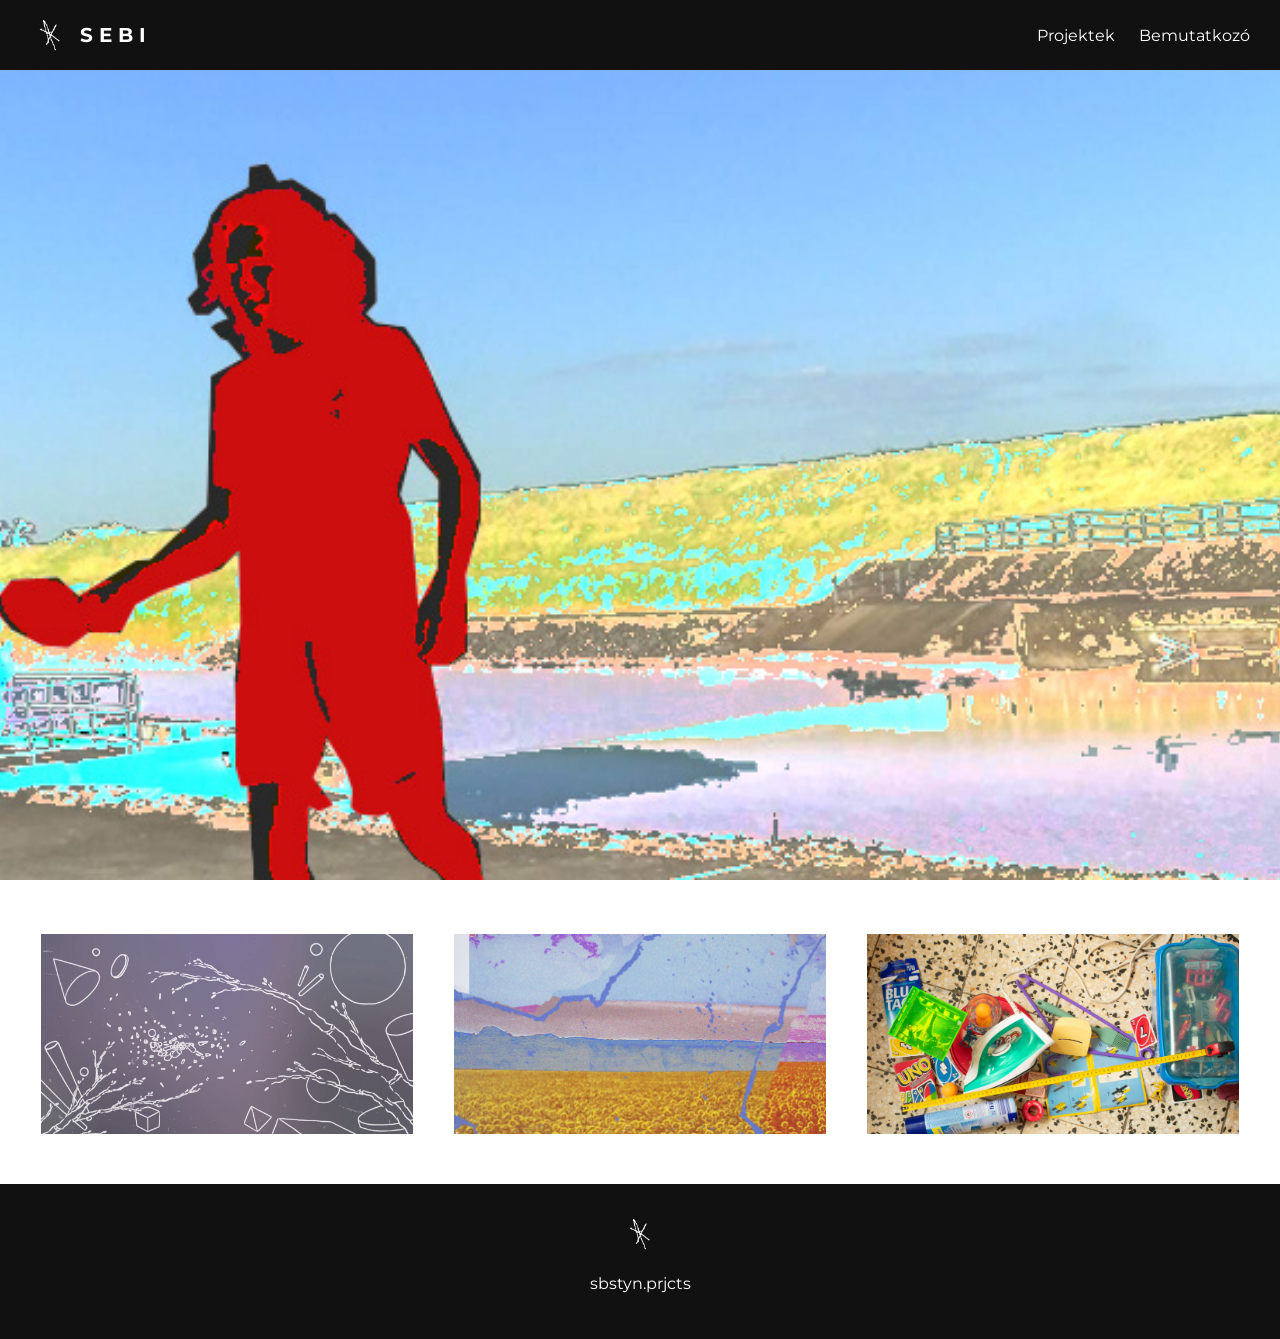
<file: index.html>
<!DOCTYPE html>
<html lang="hu">
<head>
    <meta name="viewport" content="width=device-width, initial-scale=1.0">
    <link href="https://fonts.googleapis.com/css2?family=Montserrat:ital,wght@0,100..900;1,100..900&display=swap" rel="stylesheet">
    <meta charset="UTF-8">
    <title>S E B I</title>
    <link rel="stylesheet" href="style.css">
</head>
<body>

    <!-- FEJLÉC -->
    <header>
        <div class="logo">
            <img src="images/logo.png" alt="Logo">
            <a href="index.html">S E B I</a>
        </div>

        <nav>
            <a href="projektek.html">Projektek</a>
            <a href="about.html">Bemutatkozó</a>
        </nav>
    </header>

    <!-- HERO KÉP -->
    <section class="hero">
        <img src="images/hero.jpg" alt="Fő kép">
    </section>

    <!-- KATEGÓRIÁK -->
    <section class="categories">

        <div class="card">
    <a href="animacio.html">
        <div class="image-wrapper">
            <img src="images/anim.jpg">
            <div class="overlay">
                <h2>Animáció</h2>
            </div>
        </div>
    </a>
</div>

        <div class="card">
    <a href="grafika.html">
        <div class="image-wrapper">
            <img src="images/grafika.jpg">
            <div class="overlay">
                <h2>Grafika</h2>
            </div>
        </div>
    </a>
</div>

        <div class="card">
    <a href="foto.html">
        <div class="image-wrapper">
            <img src="images/foto.jpg">
            <div class="overlay">
                <h2>Fotó</h2>
            </div>
        </div>
    </a>
</div>

    </section>

    <!-- LÁBLÉC -->
    <footer>
        <img src="images/logo.png" alt="Logo">
        <p>sbstyn.prjcts</p>
    </footer>

</body>
</html>
</file>
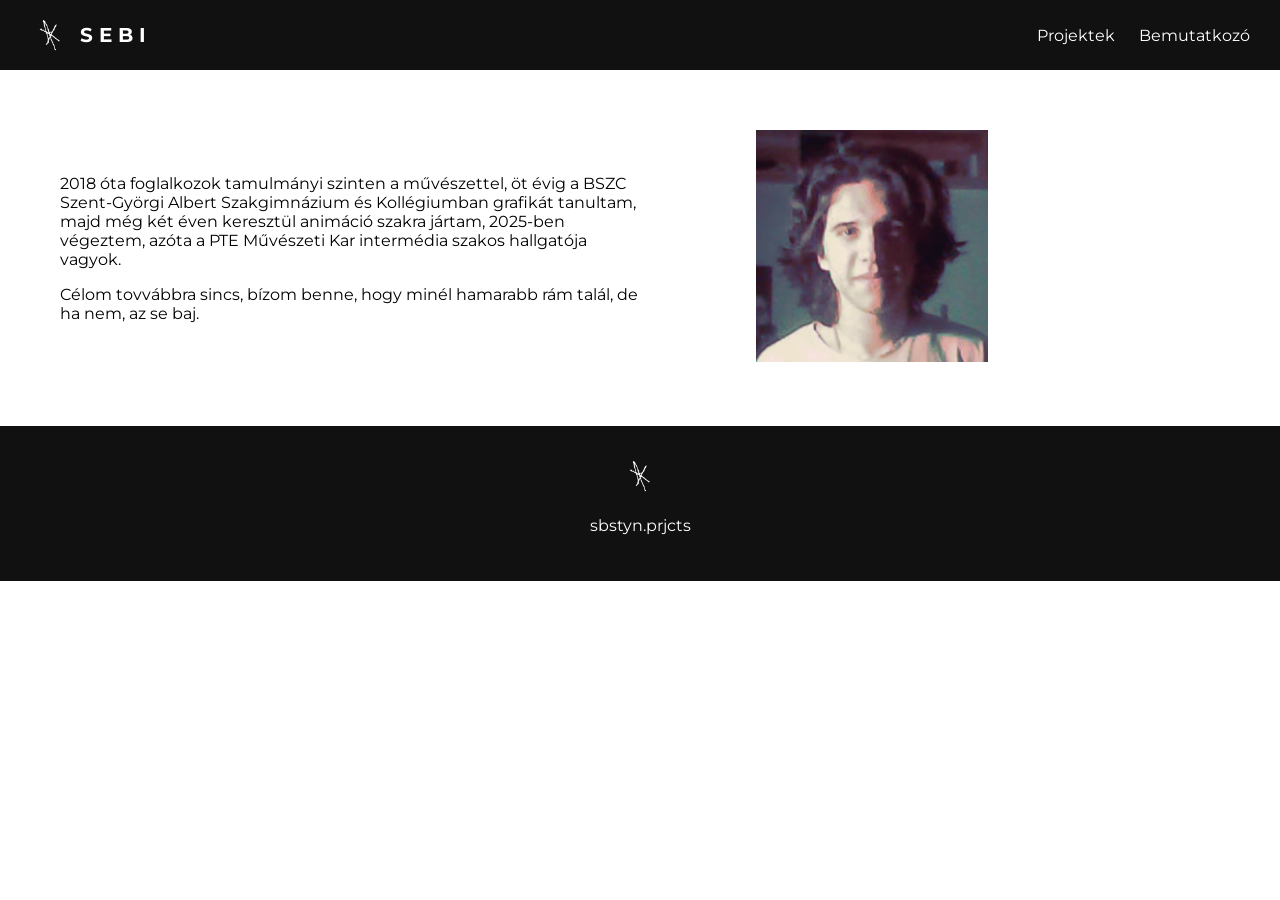
<file: about.html>
<!DOCTYPE html>
<html lang="hu">
<head>
    <meta name="viewport" content="width=device-width, initial-scale=1.0">
    <link href="https://fonts.googleapis.com/css2?family=Montserrat:ital,wght@0,100..900;1,100..900&display=swap" rel="stylesheet">
    <meta charset="UTF-8">
    <title>Bemutatkozó</title>
    <link rel="stylesheet" href="style.css">
</head>
<body>

<header>
    <div class="logo">
        <img src="images/logo.png">
        <a href="index.html">S E B I</a>
    </div>

    <nav>
        <a href="projektek.html">Projektek</a>
        <a href="about.html">Bemutatkozó</a>
    </nav>
</header>

<section class="about">

    <div class="about-text">
        <p>
            2018 óta foglalkozok tamulmányi szinten a művészettel,
            öt évig a BSZC Szent-Györgi Albert Szakgimnázium és Kollégiumban grafikát tanultam,
            majd még két éven keresztül animáció szakra jártam, 2025-ben végeztem,
            azóta a PTE Művészeti Kar intermédia szakos hallgatója vagyok.
        </p>

        <p>
            Célom tovvábbra sincs, bízom benne, hogy minél hamarabb rám talál,
            de ha nem, az se baj.
        </p>
    </div>

    <div class="about-image">
        <img src="images/me.jpg" alt="Rólam kép">
    </div>

</section>

<footer>
    <img src="images/logo.png">
    <p>sbstyn.prjcts</p>
</footer>

</body>
</html>
</file>
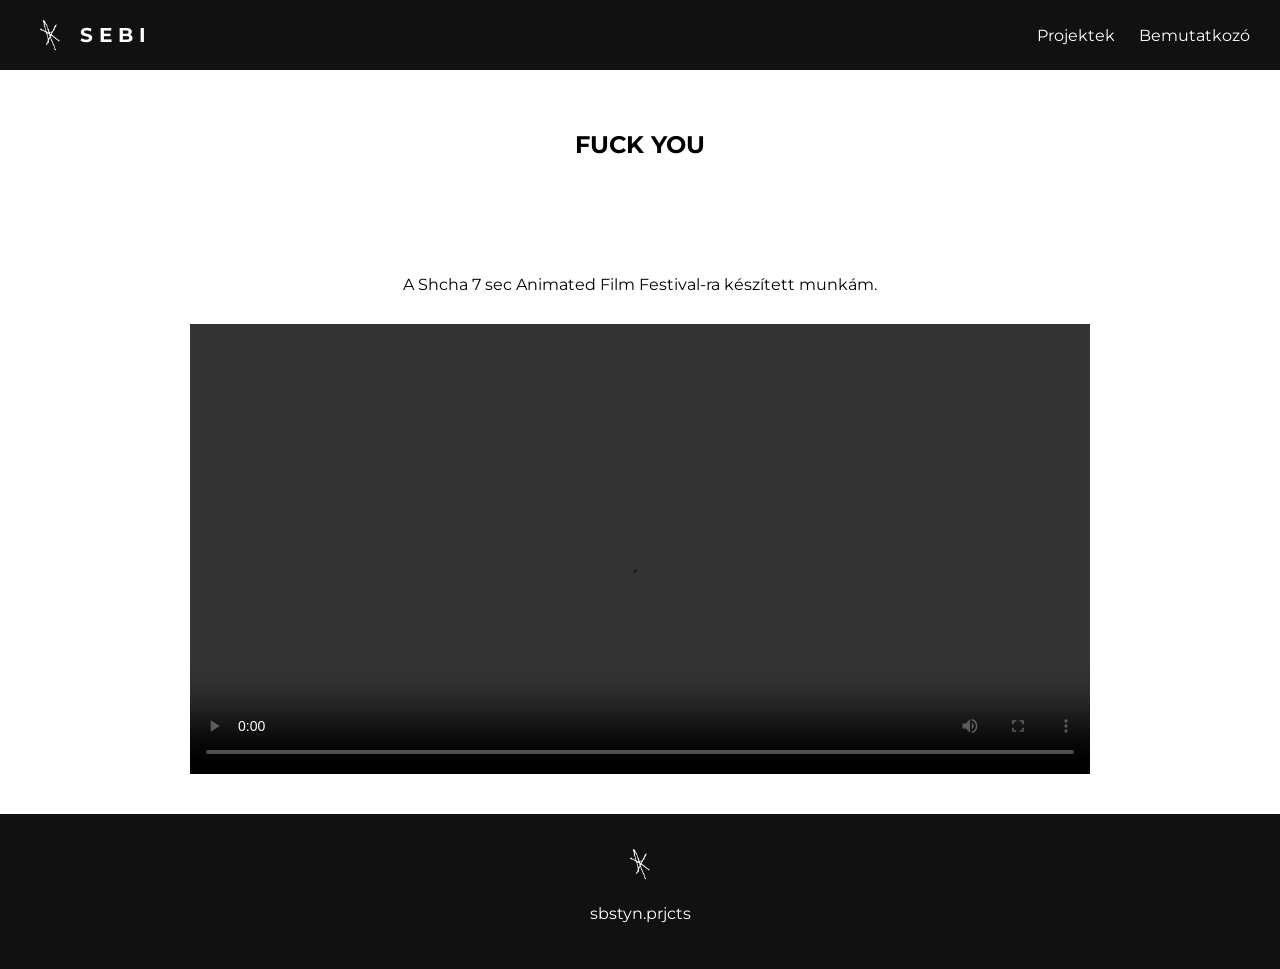
<file: animacio-projekt1.html>
<!DOCTYPE html>
<html lang="hu">
<head>
    <meta name="viewport" content="width=device-width, initial-scale=1.0">
    <link href="https://fonts.googleapis.com/css2?family=Montserrat:ital,wght@0,100..900;1,100..900&display=swap" rel="stylesheet">
    <meta charset="UTF-8">
    <title>FUCK YOU</title>
    <link rel="stylesheet" href="style.css">
</head>
<body>

<header>
    <div class="logo">
        <img src="images/logo.png">
        <a href="index.html">S E B I</a>
    </div>

    <nav>
        <a href="projektek.html">Projektek</a>
        <a href="#">Bemutatkozó</a>
    </nav>
</header>

<section class="page-title">
    <h1>FUCK YOU</h1>
</section>

<section class="project-detail">

    <p class="description">
        A Shcha 7 sec Animated Film Festival-ra készített munkám.
    </p>

    <div class="gallery">
        <video controls width="100%">
            <source src="videos/animacio.mp4" type="video/mp4">
        </video>
    </div>

</section>

<footer>
    <img src="images/logo.png">
    <p>sbstyn.prjcts</p>
</footer>

</body>
</html>
</file>
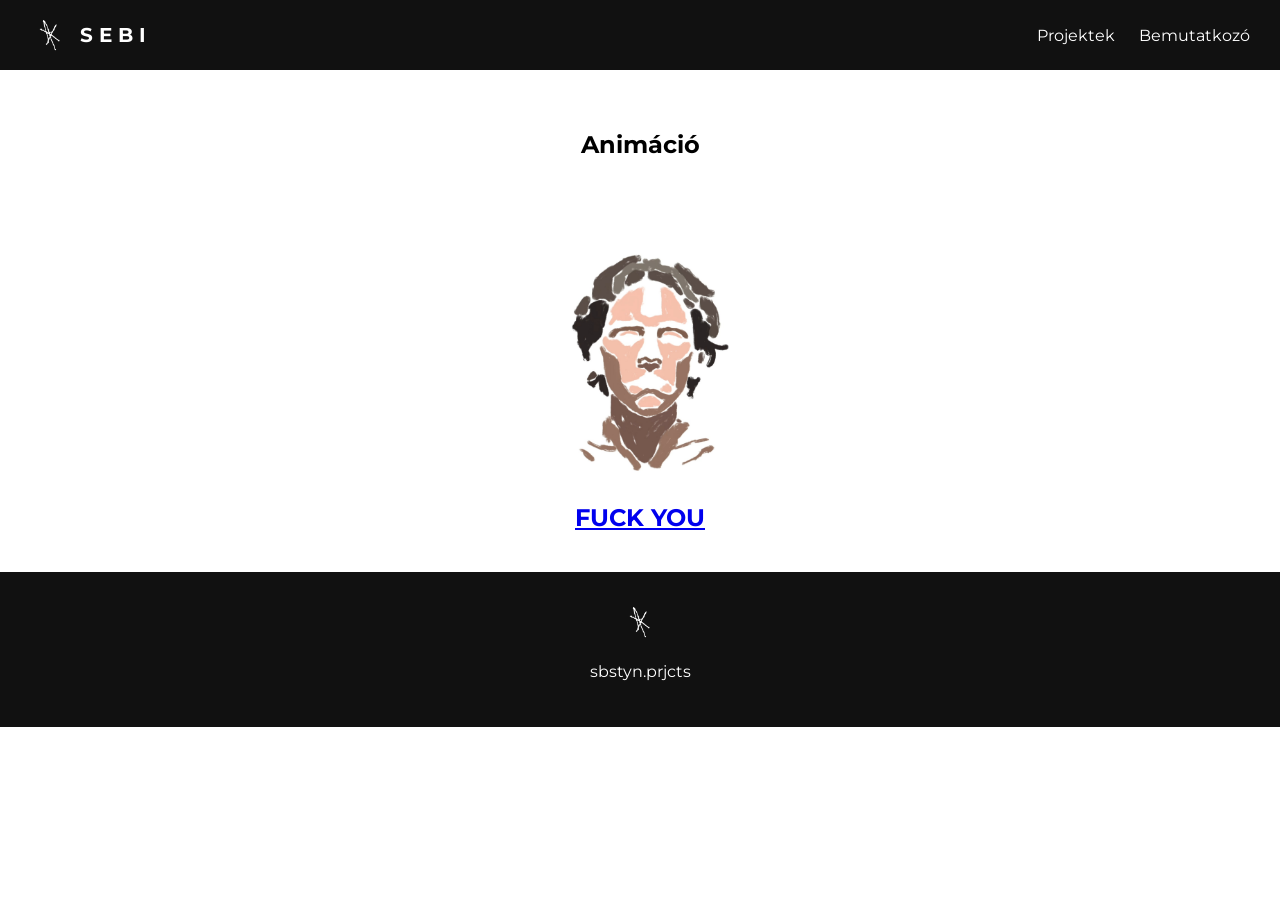
<file: animacio.html>
<!DOCTYPE html>
<html lang="hu">
<head>
    <meta name="viewport" content="width=device-width, initial-scale=1.0">
    <link href="https://fonts.googleapis.com/css2?family=Montserrat:ital,wght@0,100..900;1,100..900&display=swap" rel="stylesheet">
    <meta charset="UTF-8">
    <title>Animációk</title>
    <link rel="stylesheet" href="style.css">
</head>
<body>

<header>
    <div class="logo">
        <img src="images/logo.png">
        <a href="index.html">S E B I</a>
    </div>

    <nav>
        <a href="projektek.html">Projektek</a>
        <a href="about.html">Bemutatkozó</a>
    </nav>
</header>

<section class="page-title">
    <h1>Animáció</h1>
</section>

<section class="projects">

    <div class="project-card">
        <a href="animacio-projekt1.html">
            <img src="images/anim1.jpg">
            <h2>FUCK YOU</h2>
        </a>
    </div>

</section>

<footer>
    <img src="images/logo.png">
    <p>sbstyn.prjcts</p>
</footer>

</body>
</html>
</file>
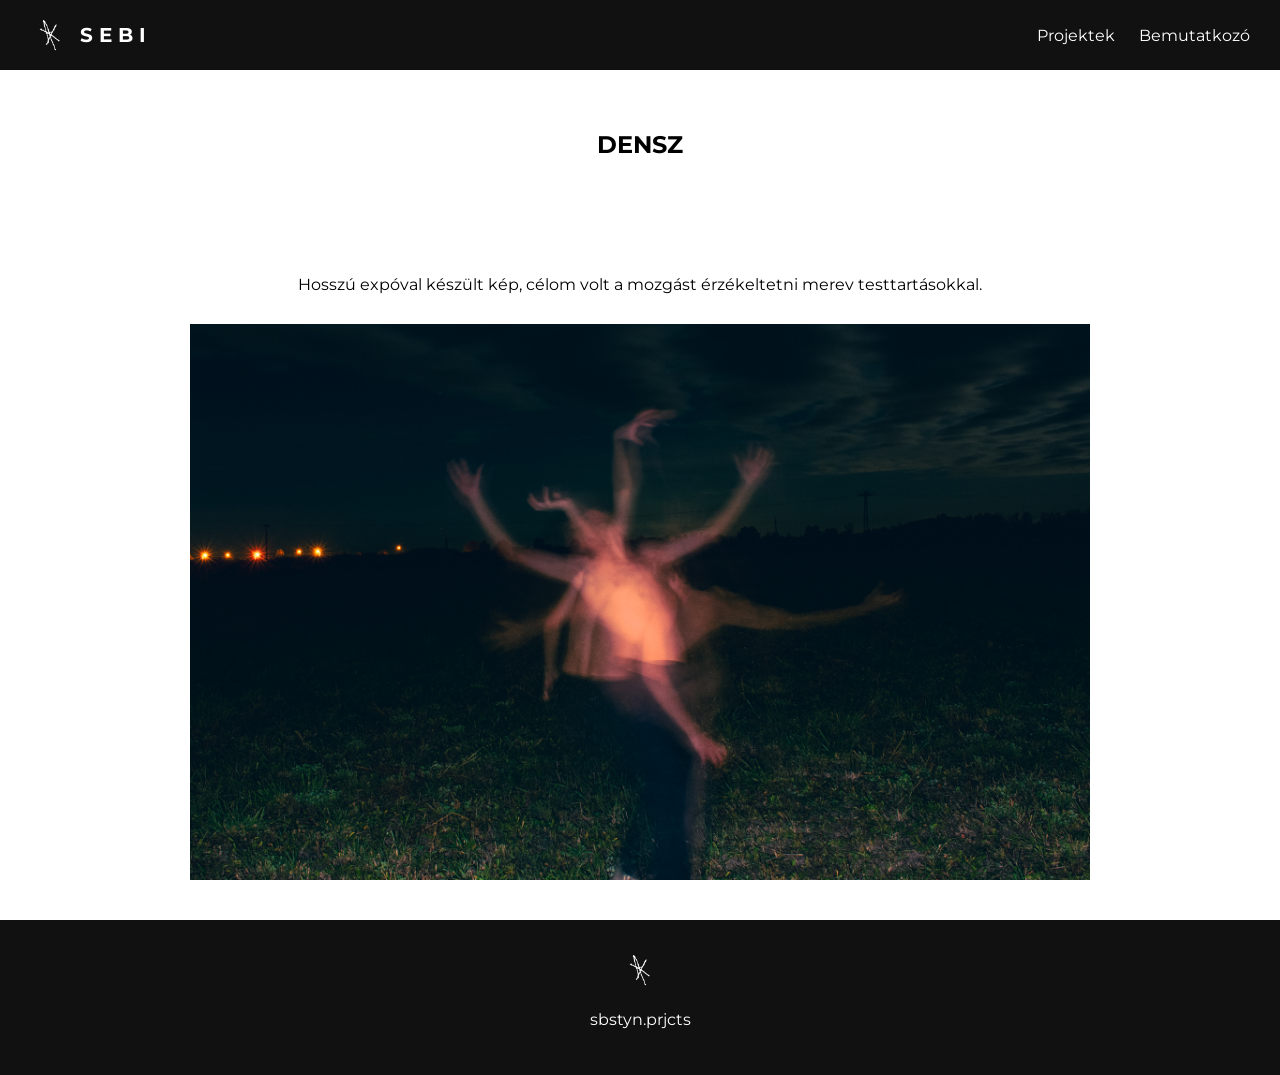
<file: foto-projekt1.html>
<!DOCTYPE html>
<html lang="hu">
<head>
    <meta name="viewport" content="width=device-width, initial-scale=1.0">
    <link href="https://fonts.googleapis.com/css2?family=Montserrat:ital,wght@0,100..900;1,100..900&display=swap" rel="stylesheet">
    <meta charset="UTF-8">
    <title>DENSZ</title>
    <link rel="stylesheet" href="style.css">
</head>
<body>

<header>
    <div class="logo">
        <img src="images/logo.png">
        <a href="index.html">S E B I</a>
    </div>

    <nav>
        <a href="projektek.html">Projektek</a>
        <a href="#">Bemutatkozó</a>
    </nav>
</header>

<section class="page-title">
    <h1>DENSZ</h1>
</section>

<section class="project-detail">

    <p class="description">
        Hosszú expóval készült kép, célom volt a mozgást érzékeltetni merev testtartásokkal.
    </p>

    <div class="gallery">
        <img src="images/foto1.jpg">
        
    </div>

</section>

<footer>
    <img src="images/logo.png">
    <p>sbstyn.prjcts</p>
</footer>

<!-- LIGHTBOX -->
<div id="lightbox">
    <span id="close">&times;</span>
    <img id="lightbox-img">
</div>

<script src="script.js"></script>

</body>
</html>
</file>
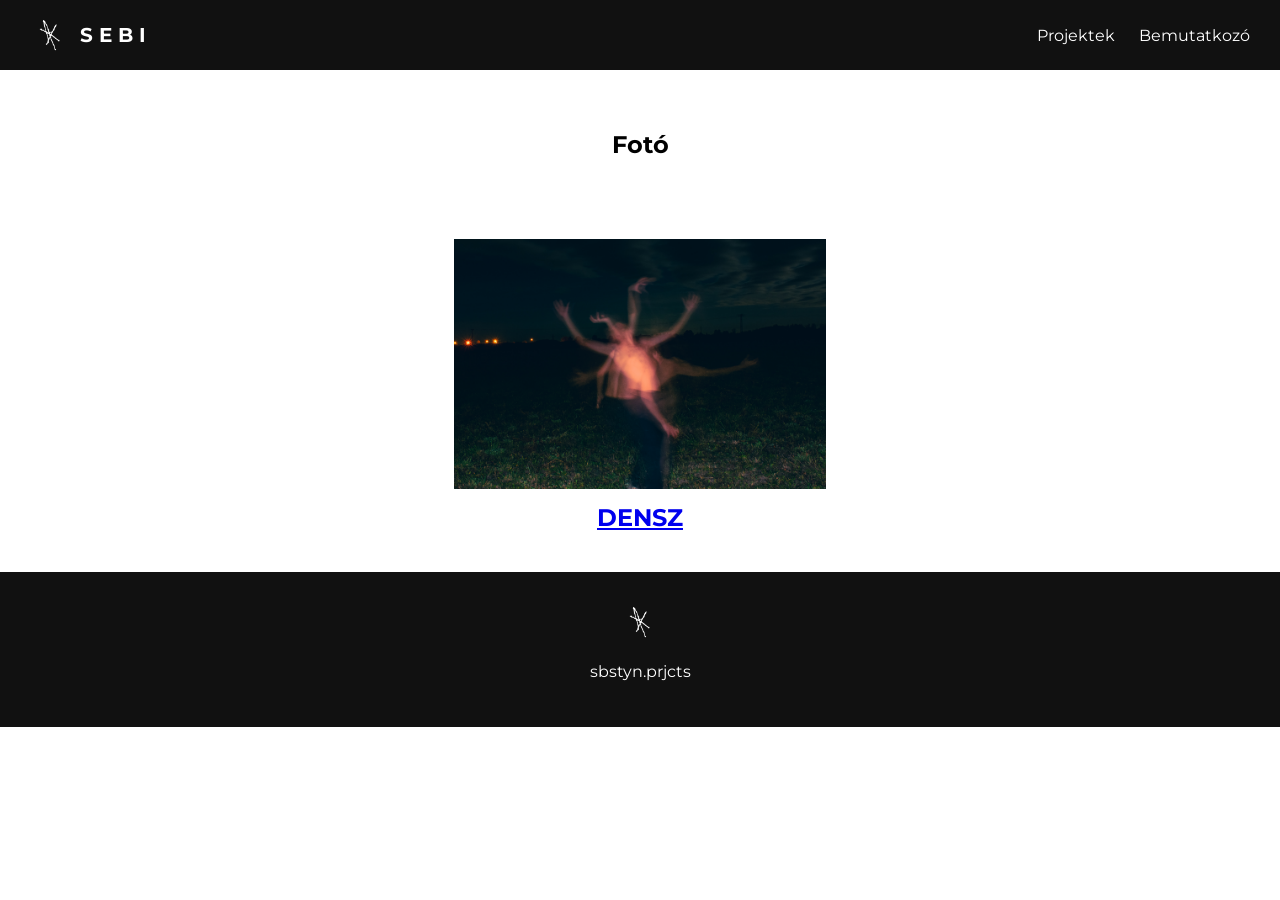
<file: foto.html>
<!DOCTYPE html>
<html lang="hu">
<head>
    <meta name="viewport" content="width=device-width, initial-scale=1.0">
    <link href="https://fonts.googleapis.com/css2?family=Montserrat:ital,wght@0,100..900;1,100..900&display=swap" rel="stylesheet">
    <meta charset="UTF-8">
    <title>Fotók</title>
    <link rel="stylesheet" href="style.css">
</head>
<body>

<header>
    <div class="logo">
        <img src="images/logo.png">
        <a href="index.html">S E B I</a>
    </div>

    <nav>
        <a href="projektek.html">Projektek</a>
        <a href="about.html">Bemutatkozó</a>
    </nav>
</header>

<section class="page-title">
    <h1>Fotó</h1>
</section>

<section class="projects">

    <div class="project-card">
        <a href="foto-projekt1.html">
            <img src="images/foto1.jpg">
            <h2>DENSZ</h2>
        </a>
    </div>

</section>

<footer>
    <img src="images/logo.png">
    <p>sbstyn.prjcts</p>
</footer>

</body>
</html>
</file>
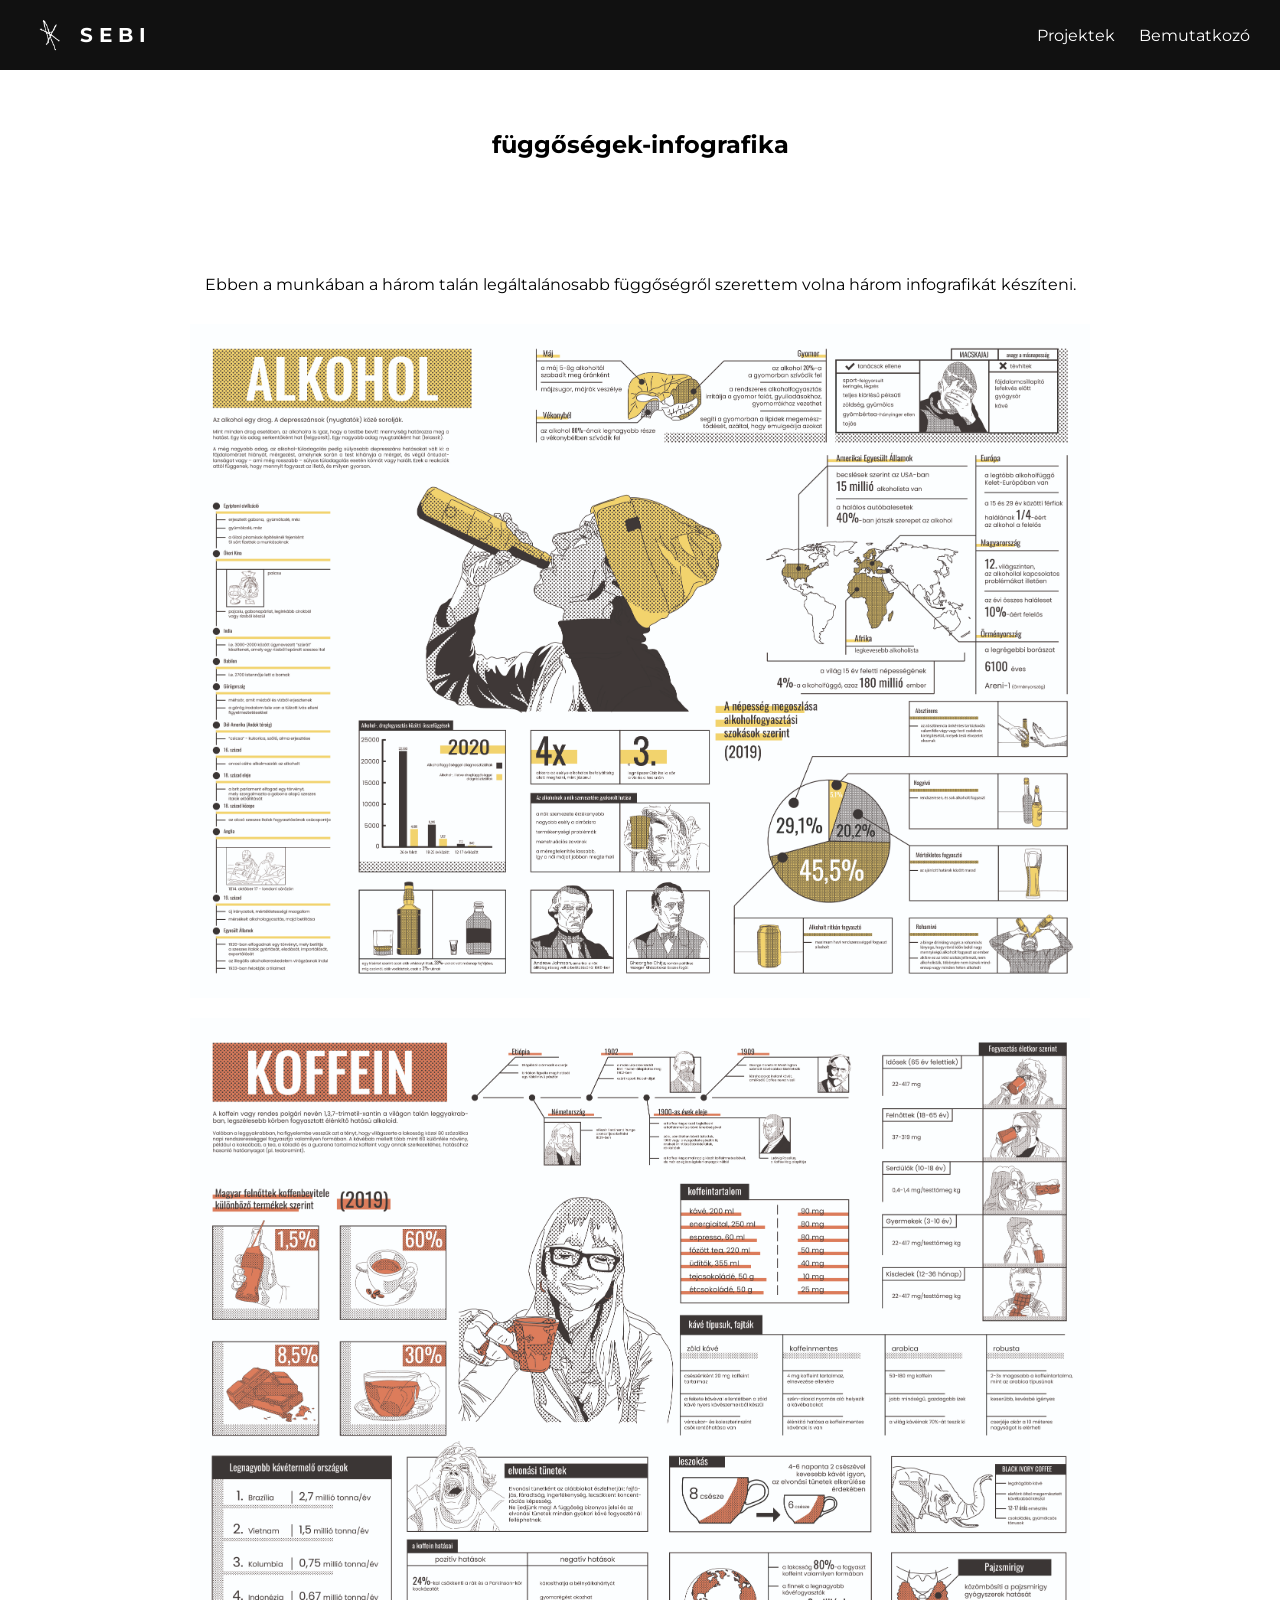
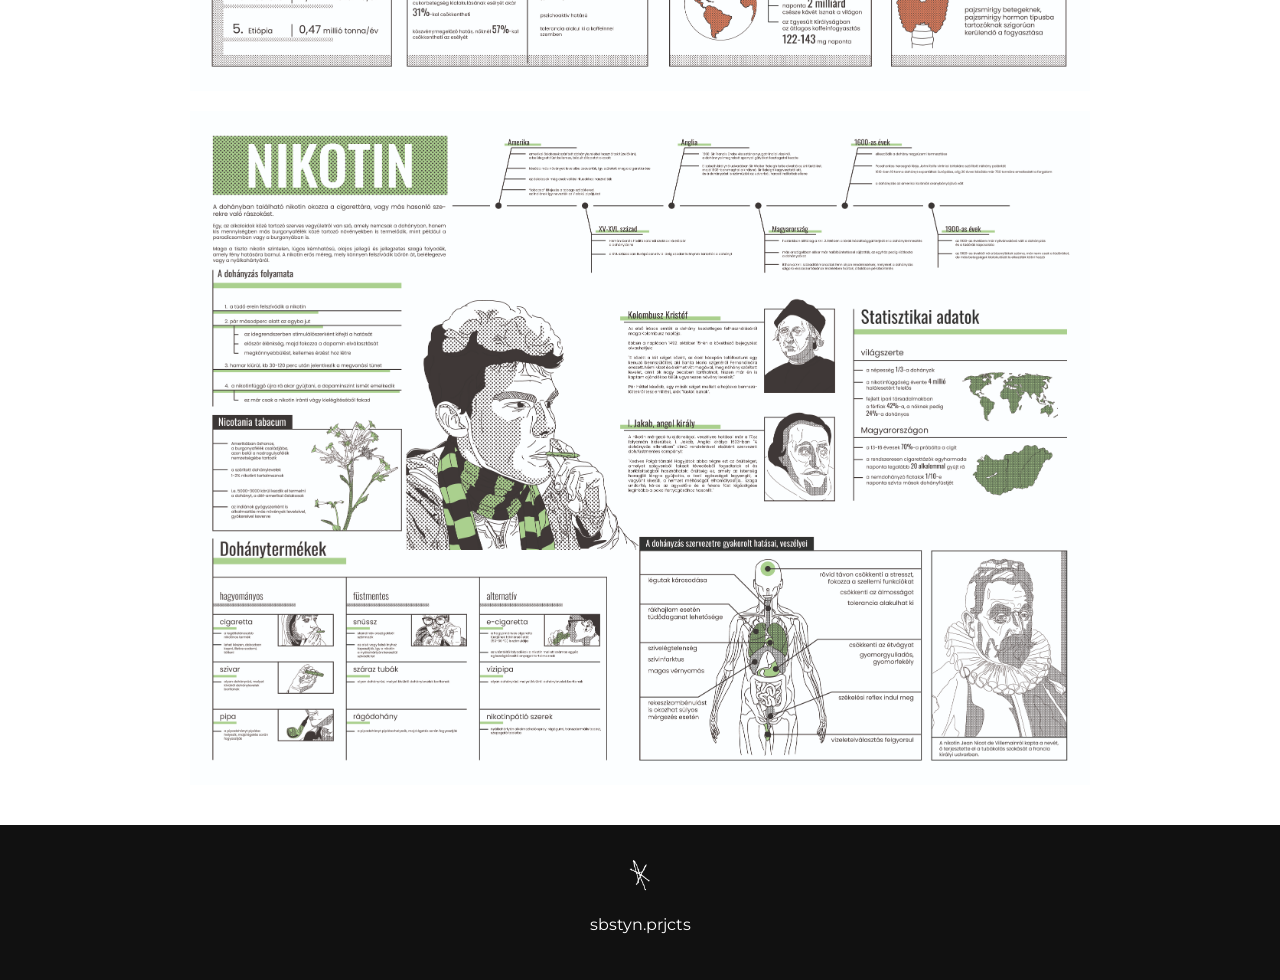
<file: grafika-projekt1.html>
<!DOCTYPE html>
<html lang="hu">
<head>
    <meta name="viewport" content="width=device-width, initial-scale=1.0">
    <link href="https://fonts.googleapis.com/css2?family=Montserrat:ital,wght@0,100..900;1,100..900&display=swap" rel="stylesheet">
    <meta charset="UTF-8">
    <title>függőségek-infografika</title>
    <link rel="stylesheet" href="style.css">
</head>
<body>

<header>
    <div class="logo">
        <img src="images/logo.png">
        <a href="index.html">S E B I</a>
    </div>

    <nav>
        <a href="projektek.html">Projektek</a>
        <a href="#">Bemutatkozó</a>
    </nav>
</header>

<section class="page-title">
    <h1>függőségek-infografika</h1>
</section>

<section class="project-detail">

    <p class="description">
        Ebben a munkában a három talán legáltalánosabb függőségről szerettem volna három infografikát készíteni.
    </p>

    <div class="gallery">
        <img src="images/grafika1.jpg">
        <img src="images/grafika2.jpg">
        <img src="images/grafika3.jpg">
    </div>

</section>

<footer>
    <img src="images/logo.png">
    <p>sbstyn.prjcts</p>
</footer>

    <!-- LIGHTBOX -->
<div id="lightbox">
    <span id="close">&times;</span>
    <img id="lightbox-img">
</div>

<script src="script.js"></script>
    
</body>
</html>
</file>
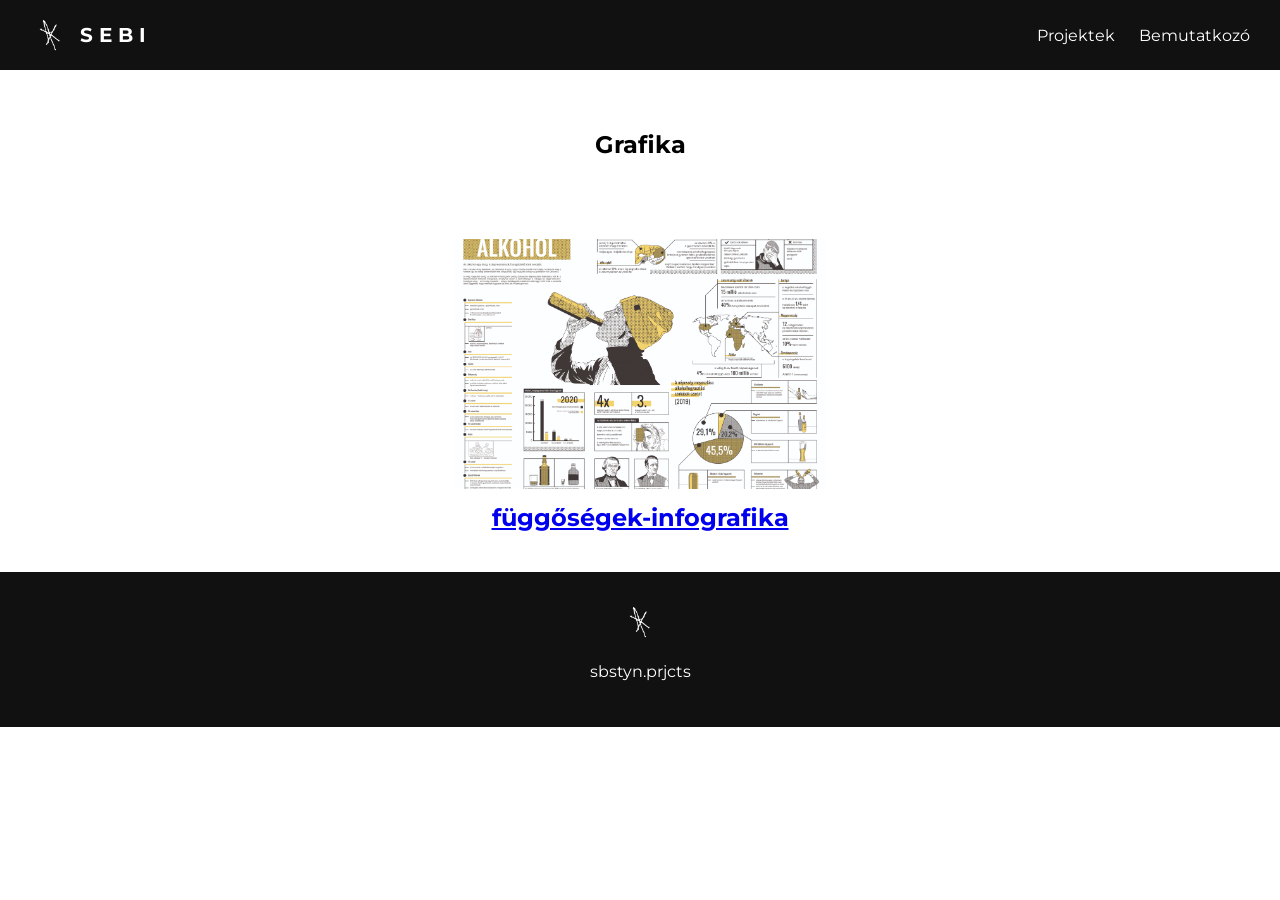
<file: grafika.html>
<!DOCTYPE html>
<html lang="hu">
<head>
    <meta name="viewport" content="width=device-width, initial-scale=1.0">
    <link href="https://fonts.googleapis.com/css2?family=Montserrat:ital,wght@0,100..900;1,100..900&display=swap" rel="stylesheet">
    <meta charset="UTF-8">
    <title>Grafika</title>
    <link rel="stylesheet" href="style.css">
</head>
<body>

<header>
    <div class="logo">
        <img src="images/logo.png">
        <a href="index.html">S E B I</a>
    </div>

    <nav>
        <a href="projektek.html">Projektek</a>
        <a href="about.html">Bemutatkozó</a>
    </nav>
</header>

<section class="page-title">
    <h1>Grafika</h1>
</section>

<section class="projects">

    <div class="project-card">
        <a href="grafika-projekt1.html">
            <img src="images/grafika1.jpg">
            <h2>függőségek-infografika</h2>
        </a>
    </div>

</section>

<footer>
    <img src="images/logo.png">
    <p>sbstyn.prjcts</p>
</footer>

</body>
</html>
</file>
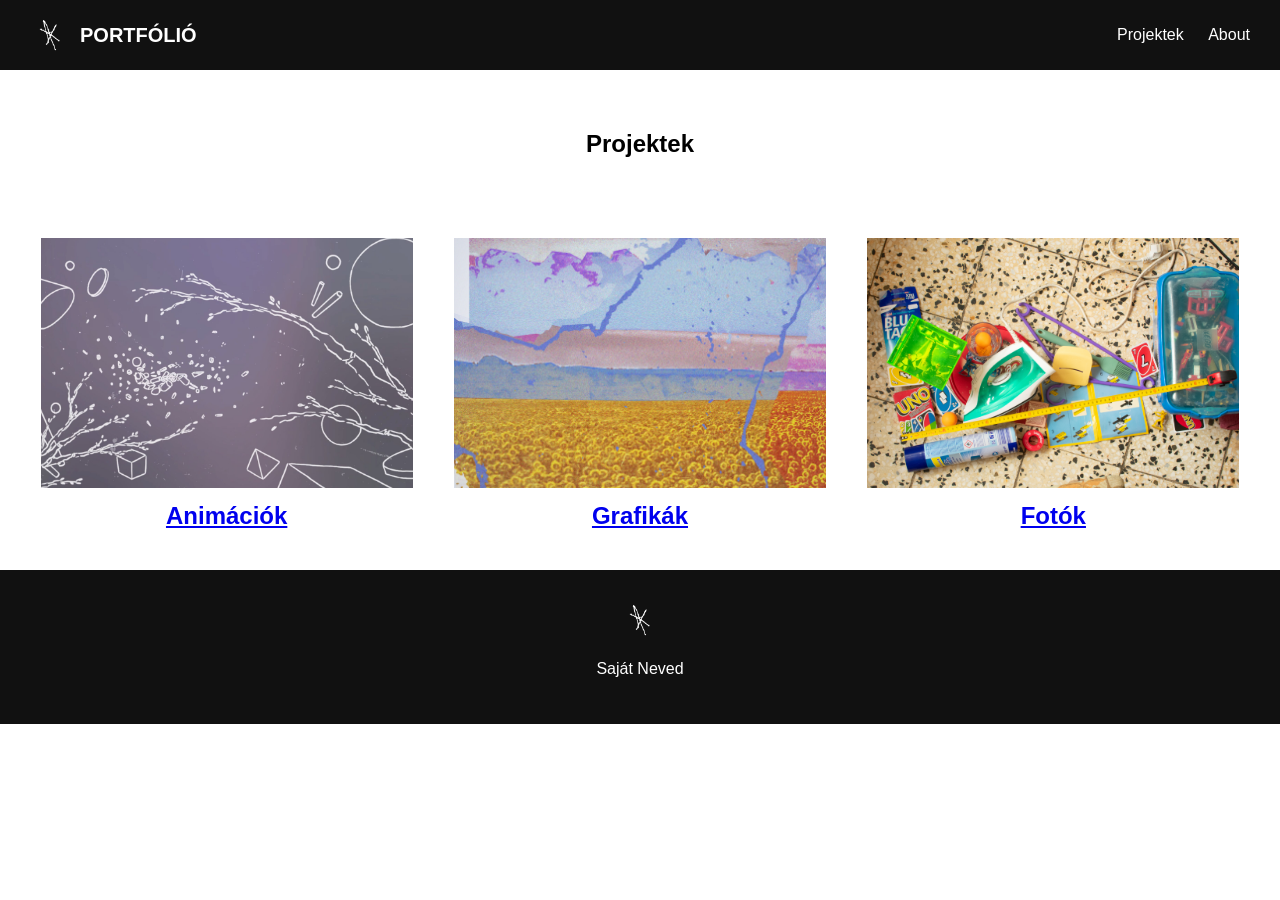
<file: projects.html>
<!DOCTYPE html>
<html lang="hu">
<head>
    <meta charset="UTF-8">
    <title>Projektek</title>
    <link rel="stylesheet" href="style.css">
</head>
<body>

    <!-- FEJLÉC -->
    <header>
        <div class="logo">
            <img src="images/logo.png" alt="Logo">
            <a href="index.html">PORTFÓLIÓ</a>
        </div>

        <nav>
            <a href="projektek.html">Projektek</a>
            <a href="#">About</a>
        </nav>
    </header>

    <!-- OLDAL CÍM -->
    <section class="page-title">
        <h1>Projektek</h1>
    </section>

    <!-- PROJEKT GRID -->
    <section class="projects">

        <div class="project-card">
            <a href="#">
                <img src="images/anim.jpg" alt="Animáció">
                <h2>Animációk</h2>
            </a>
        </div>

        <div class="project-card">
            <a href="#">
                <img src="images/grafika.jpg" alt="Grafika">
                <h2>Grafikák</h2>
            </a>
        </div>

        <div class="project-card">
            <a href="#">
                <img src="images/foto.jpg" alt="Fotó">
                <h2>Fotók</h2>
            </a>
        </div>

    </section>

    <!-- LÁBLÉC -->
    <footer>
        <img src="images/logo.png" alt="Logo">
        <p>Saját Neved</p>
    </footer>

</body>
</html>
</file>
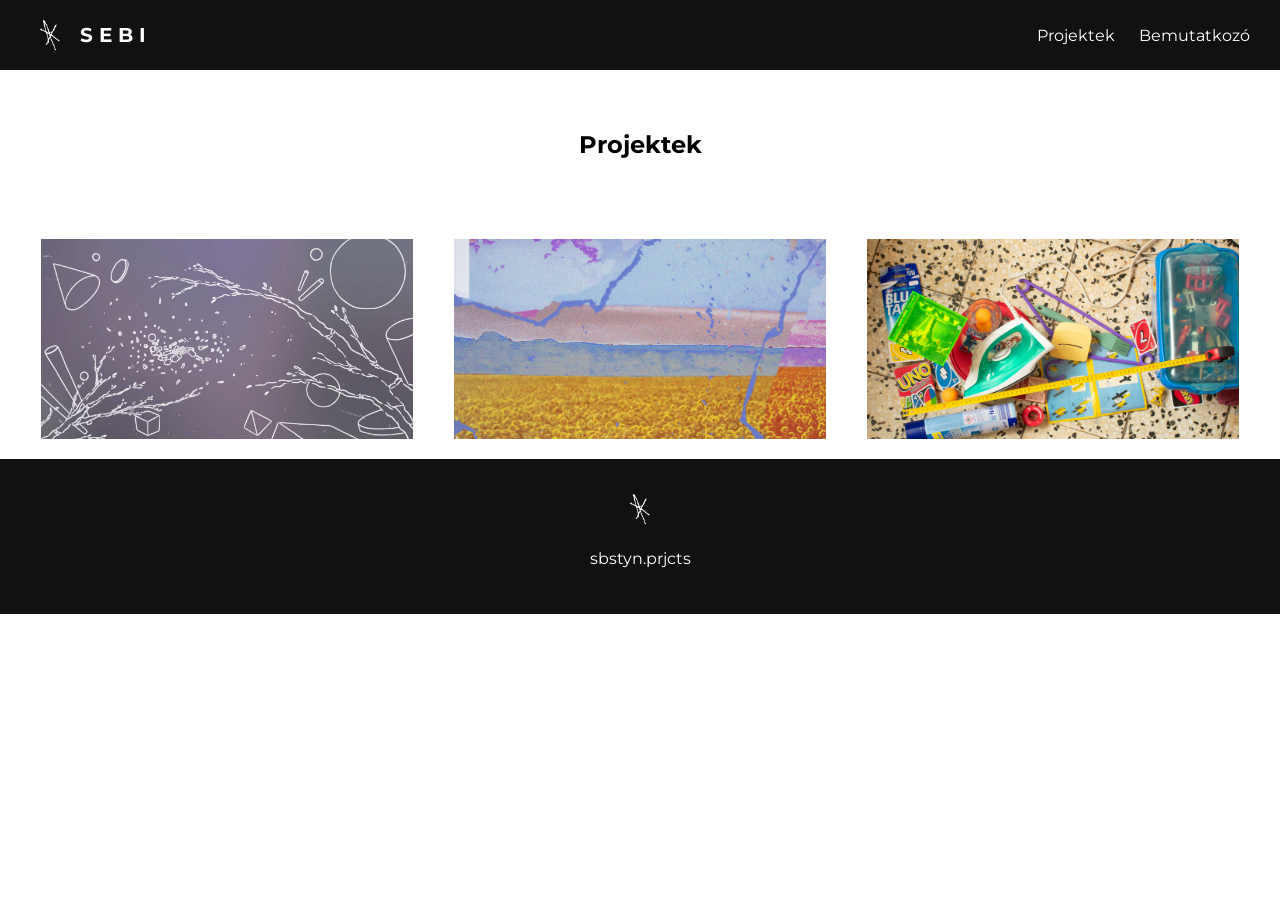
<file: projektek.html>
<!DOCTYPE html>
<html lang="hu">
<head>
    <meta name="viewport" content="width=device-width, initial-scale=1.0">
    <link href="https://fonts.googleapis.com/css2?family=Montserrat:ital,wght@0,100..900;1,100..900&display=swap" rel="stylesheet">
    <meta charset="UTF-8">
    <title>Projektek</title>
    <link rel="stylesheet" href="style.css">
</head>
<body>

    <!-- FEJLÉC -->
    <header>
        <div class="logo">
            <img src="images/logo.png" alt="Logo">
            <a href="index.html">S E B I</a>
        </div>

        <nav>
            <a href="projektek.html">Projektek</a>
            <a href="about.html">Bemutatkozó</a>
        </nav>
    </header>

    <!-- OLDAL CÍM -->
    <section class="page-title">
        <h1>Projektek</h1>
    </section>

    <!-- PROJEKT GRID -->
    <section class="projects">

        <div class="card">
    <a href="animacio.html">
        <div class="image-wrapper">
            <img src="images/anim.jpg">
            <div class="overlay">
                <h2>Animáció</h2>
            </div>
        </div>
    </a>
</div>

        <div class="card">
    <a href="grafika.html">
        <div class="image-wrapper">
            <img src="images/grafika.jpg">
            <div class="overlay">
                <h2>Grafika</h2>
            </div>
        </div>
    </a>
</div>

        <div class="card">
    <a href="foto.html">
        <div class="image-wrapper">
            <img src="images/foto.jpg">
            <div class="overlay">
                <h2>Fotó</h2>
            </div>
        </div>
    </a>
</div>

    </section>

    <!-- LÁBLÉC -->
    <footer>
        <img src="images/logo.png" alt="Logo">
        <p>sbstyn.prjcts</p>
    </footer>

</body>
</html>
</file>
<file: style.css>
body {
    margin: 0;
    font-family: 'Montserrat', sans-serif;
}

/* FEJLÉC */
header {
    display: flex;
    justify-content: space-between;
    align-items: center;
    padding: 15px 30px;
    background-color: #111;
    color: white;
}

.logo {
    display: flex;
    align-items: center;
}

.logo img {
    height: 40px;
    margin-right: 10px;
}

.logo a {
    color: white;
    text-decoration: none;
    font-size: 20px;
    font-weight: bold;
}

nav a {
    color: white;
    text-decoration: none;
    margin-left: 20px;
}

/* HERO KÉP */
.hero img {
    width: 100%;
    height: 90vh;
    object-fit: cover;
}

/* KATEGÓRIÁK */
.categories {
    display: flex;
    justify-content: space-around;
    padding: 50px 20px;
}

.card {
    width: 30%;
    text-align: center;
}

.card img {
    width: 100%;
    height: 200px;
    object-fit: cover;
}

.card h2 {
    margin-top: 10px;
}

/* LÁBLÉC */
footer {
    text-align: center;
    padding: 30px;
    background-color: #111;
    color: white;
}

footer img {
    height: 40px;
}

/* OLDAL CÍM */
.page-title {
    text-align: center;
    padding: 40px 0;
}

/* PROJEKTEK GRID */
.projects {
    display: flex;
    justify-content: space-around;
    padding: 20px;
}

.project-card {
    width: 30%;
    text-align: center;
}

.project-card img {
    width: 100%;
    height: 250px;
    object-fit: cover;
}

.project-card h2 {
    margin-top: 10px;
}

.project-detail {
    padding: 40px;
    max-width: 900px;
    margin: auto;
}

.description {
    margin-bottom: 30px;
    text-align: center;
}

.gallery {
    display: flex;
    flex-direction: column;
    gap: 20px;
}

.gallery img {
    width: 100%;
}

/* LIGHTBOX */
#lightbox {
    display: none;
    position: fixed;
    z-index: 999;
    top: 0;
    left: 0;
    width: 100%;
    height: 100%;

    background: rgba(0,0,0,0.9);

    justify-content: center;
    align-items: center;
}

#lightbox img {
    max-width: 90%;
    max-height: 80%;
}

#close {
    position: absolute;
    top: 20px;
    right: 40px;
    font-size: 40px;
    color: white;
    cursor: pointer;
}

.about {
    display: flex;
    align-items: center;
    justify-content: space-between;
    padding: 60px;
    gap: 40px;
}

.about-text {
    width: 50%;
}

.about-image {
    width: 40%;
}

.about-image img {
    width: 50%;
}

@media (max-width: 768px) {
    .about {
        flex-direction: column;
        text-align: center;
    }

    .about-text, .about-image {
        width: 100%;
    }
}

.image-wrapper {
    position: relative;
    overflow: hidden;
}

.image-wrapper img {
    width: 100%;
    display: block;
    transition: transform 0.4s ease;
}

/* OVERLAY */
.overlay {
    position: absolute;
    top: 0;
    left: 0;
    width: 100%;
    height: 100%;

    background: rgba(0,0,0,0.5);
    color: white;

    display: flex;
    justify-content: center;
    align-items: center;

    opacity: 0;
    transition: opacity 0.4s ease;
}

/* HOVER */
.image-wrapper:hover img {
    transform: scale(1.1);
}

.image-wrapper:hover .overlay {
    opacity: 1;
}

@media (max-width: 768px) {

    /* FEJLÉC */
    header {
        flex-direction: column;
        text-align: center;
    }

    nav {
        margin-top: 10px;
    }

    /* KATEGÓRIÁK */
    .categories {
        flex-direction: column;
        align-items: center;
    }

    .card {
        width: 90%;
        margin-bottom: 20px;
    }

    /* PROJEKTEK */
    .projects {
        flex-direction: column;
        align-items: center;
    }

    .project-card {
        width: 90%;
        margin-bottom: 20px;
    }

    /* HERO KÉP */
    .hero img {
        height: 50vh;
    }

    /* ABOUT */
    .about {
        flex-direction: column;
        text-align: center;
        padding: 30px;
    }

    .about-text, .about-image {
        width: 100%;
    }

}
</file>
